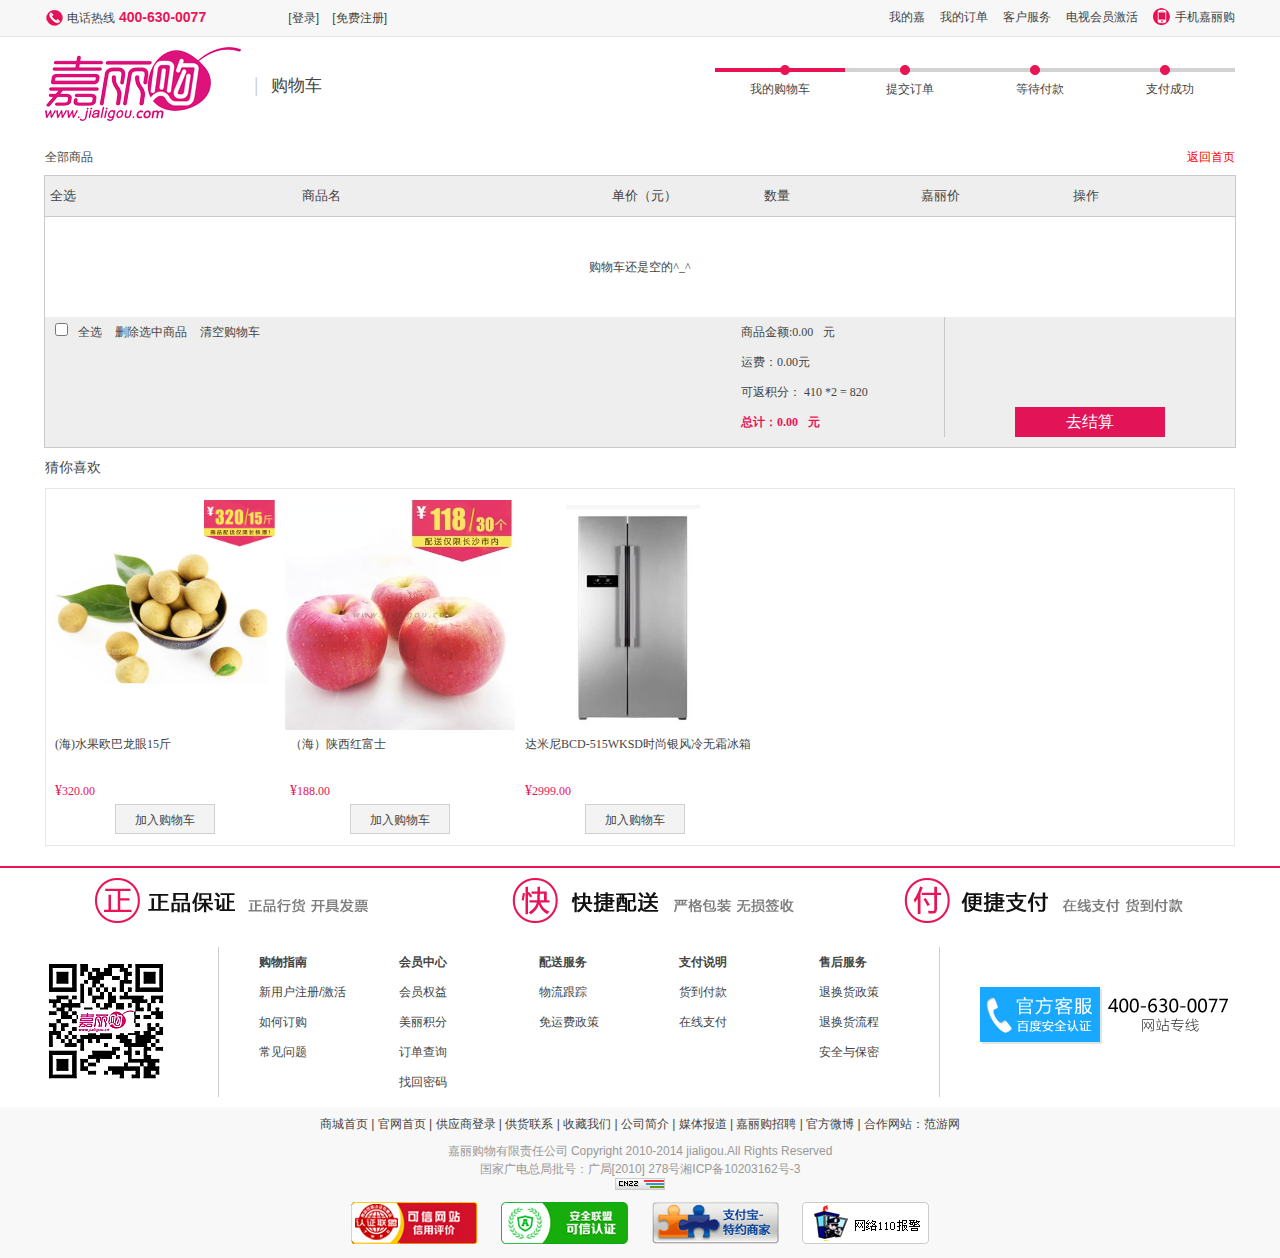
<file: src/html/Cart.html>
<!DOCTYPE html>
<html>
	<head>
		<meta charset="UTF-8">
		<title>嘉丽购——购物车</title>
		<!--引入样式文件-->
		<link rel="stylesheet" href="../css/reset.css" />
		<link rel="stylesheet" href="../css/common.css" />
		<link rel="stylesheet" href="../css/Cart.css" />
		<!--引入外部js文件-->
		<script type="text/javascript" src="../assets/jquery-1.12.0.js" ></script>
		<script type="text/javascript" src="../js/Cookie.js" ></script>
		<script type="text/javascript" src="../js/Cart.js" ></script>
	</head>
	<body>
		<!--头部-->
		<div class="head">
			<div class="head_nav"></div>
			<div class="head_seach">
				<a href="../index.html" id="logo"><img title="嘉丽购" alt="嘉丽购" src="../img/ladygood.png"/></a>
				<p class="_split">
					<span>|</span>购物车
				</p>
				<ul class="_list">
					<li style="background: url(../css/img/img_Cart/red.jpg) no-repeat -1px top;">我的购物车</li>
					<li>提交订单</li>
					<li>等待付款</li>
					<li>支付成功</li>
				</ul>
				
			</div>
		</div>
		<!--主体内容-->
		<div class="content">
			<div class="tal">
				<span style="float: left;">全部商品</span>
				<span style="float: right;"><a href="../index.html">返回首页</a></span>
			</div>
			<div class="cart_contain">
				<ul class="cart_nav"><!--标题-->
					<li style="cursor: pointer;width: 252px;" class="all">全选</li>  <!--全选按钮-->
					<li style="width: 310px;">商品名</li>
					<li style="width: 152px;">单价（元）</li>
					<li style="width: 157px;">数量</li>
					<li style="width: 152px;">嘉丽价</li>	
					<li style="width: 155px;">操作</li>
				</ul>
				<ul class="goods_list">   <!--购物车列表-->
					<!--<li>
						<p class="btn">
							<input type="checkbox" class="check_item" />  <!--选择按钮-->
							<!--<span></span>
						</p>
						<a class="_img" href="detail.html"><img src="../img/img_Cart/14696074251622901200.jpg"/></a>    <!--商品图片-->
						<!--<p class="goods_title">    <!--商品标题/样式/价格-->
							<!--<a href="detail.html">达米尼BCD-515WKSD时尚银风冷无霜冰箱</a>
							<span>货号：<i>20119943</i></span>
							<span>颜色/尺码 ：</span>
							<span>达米尼515时尚银风冷无霜对开门冰箱_ 共同共同</span>
						</p>
						<span class="price">&yen;<i>2999.00</i></span>
						<p class="count">   <!--数量加减-->
							<!--<i class="cut">-</i>
							<span>1</span>
							<i class="add">+</i>
						</p>
						<span class="jljia">&yen;<i>2999.00</i></span>   <!--优惠价格-->
						<!--<p class="operate"> <!--操作-->
							<!--<span>加入收藏夹</span>
							<span class="del">删除</span>
						</p>
						
					</li>-->
					<div class="emp" style="height: 100px;text-align: center;line-height: 100px;">购物车还是空的^_^</div>
				</ul>
				
				<div class="account">
					<label><input type="checkbox" name="check_item" class="all" />全选</label> <!--全选-->
					<span>删除选中商品</span>    <!--删除-->
					<span>清空购物车</span>    <!--清空-->
					<button>去结算</button>   <!--结算-->
					<p>
						<span class="total">商品金额:<i>2999.00</i>元</span>   <!--商品总额-->
						<span>运费：0.00元</span>   <!--运费-->
						<span>可返积分： 410 *2 = 820</span>  <!--积分-->
						<span class="_total" style="color: #e91456;font-weight: bold;">总计：<i style="color: #e91456;">2999.00</i>元</span><!--总计-->
					</p>
				</div>
			</div>
			<div class="like">   <!--猜你喜欢-->
				<h2>猜你喜欢</h2>
				<ul class="like_list">
					<li>
						<a href="detail.html"><img src="../img/img_Cart/57426a53bd89a.jpg"/></a><!--商品图片-->
						<p class="G01">(海)水果欧巴龙眼15斤</p><!--商品标题-->
						<span>&yen;<i>320.00</i></span><!--价格-->
						<button>加入购物车</button> <!--加入购物车按钮-->
					</li>
					<li>
						<a href="detail.html"><img src="../img/img_Cart/s1_31828.jpg"/></a>
						<p class="G02">（海）陕西红富士</p>
						<span>&yen;<i>188.00</i></span>
						<button>加入购物车</button>
					</li>
					<li>
						<a href="detail.html"><img src="../img/img_Cart/14696074251622901200.jpg"/></a>
						<p class="G03">达米尼BCD-515WKSD时尚银风冷无霜冰箱</p>
						<span>&yen;<i>2999.00</i></span>
						<button>加入购物车</button>
					</li>
				</ul>
			</div>
		</div>
		<!--尾部-->
		<div class="foot"></div>
	</body>
</html>
</file>
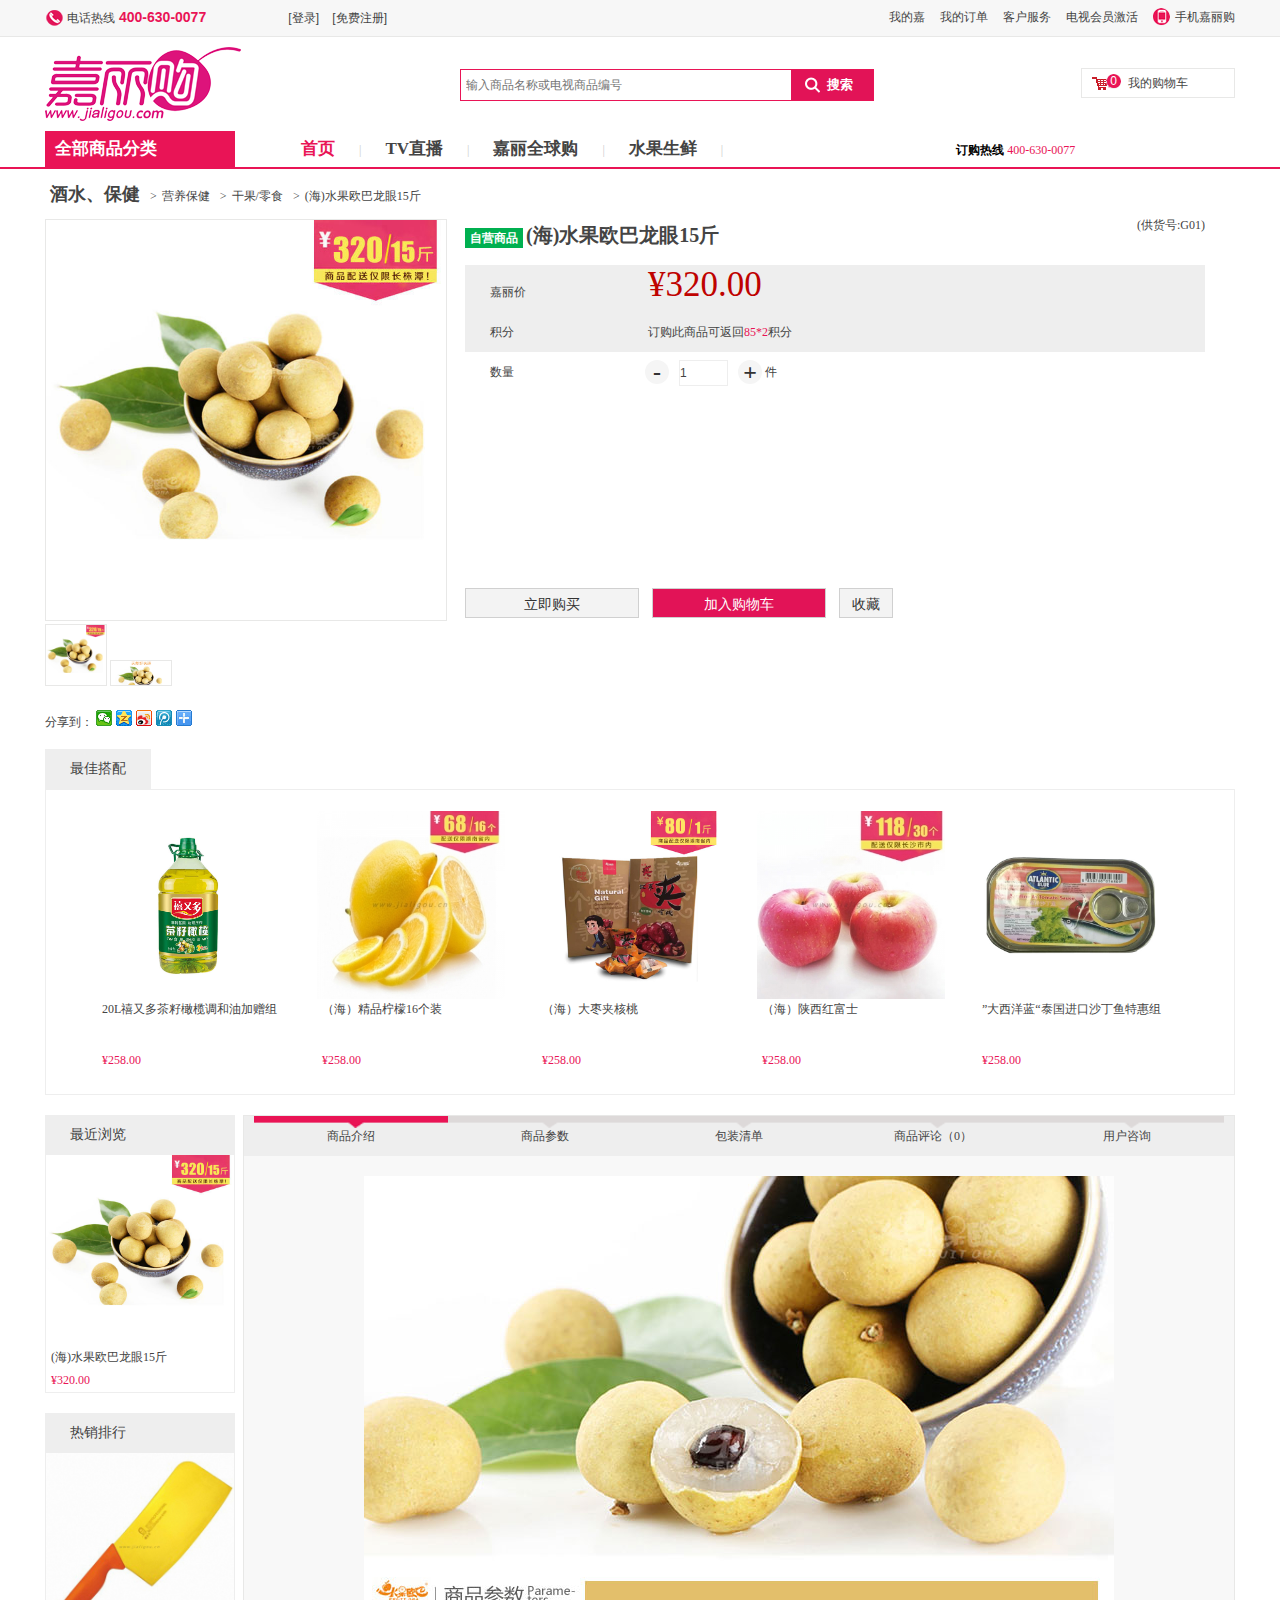
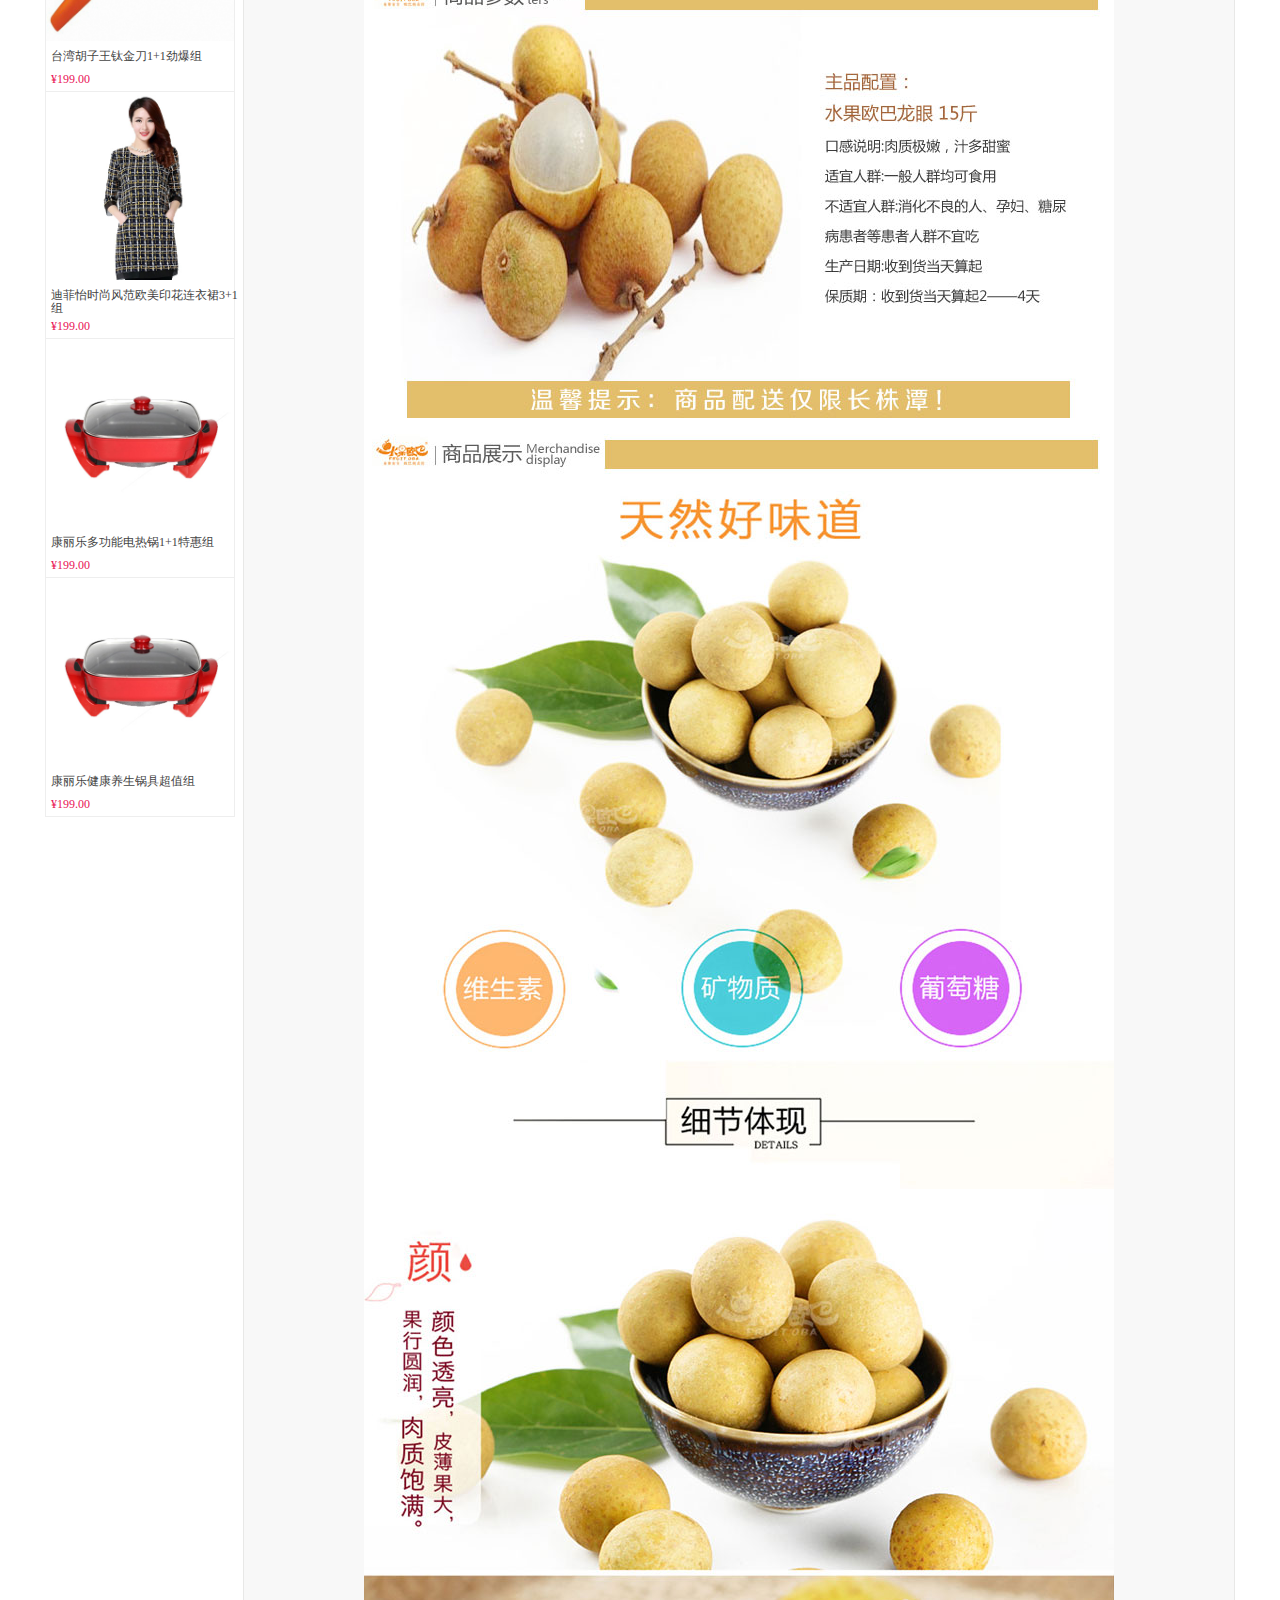
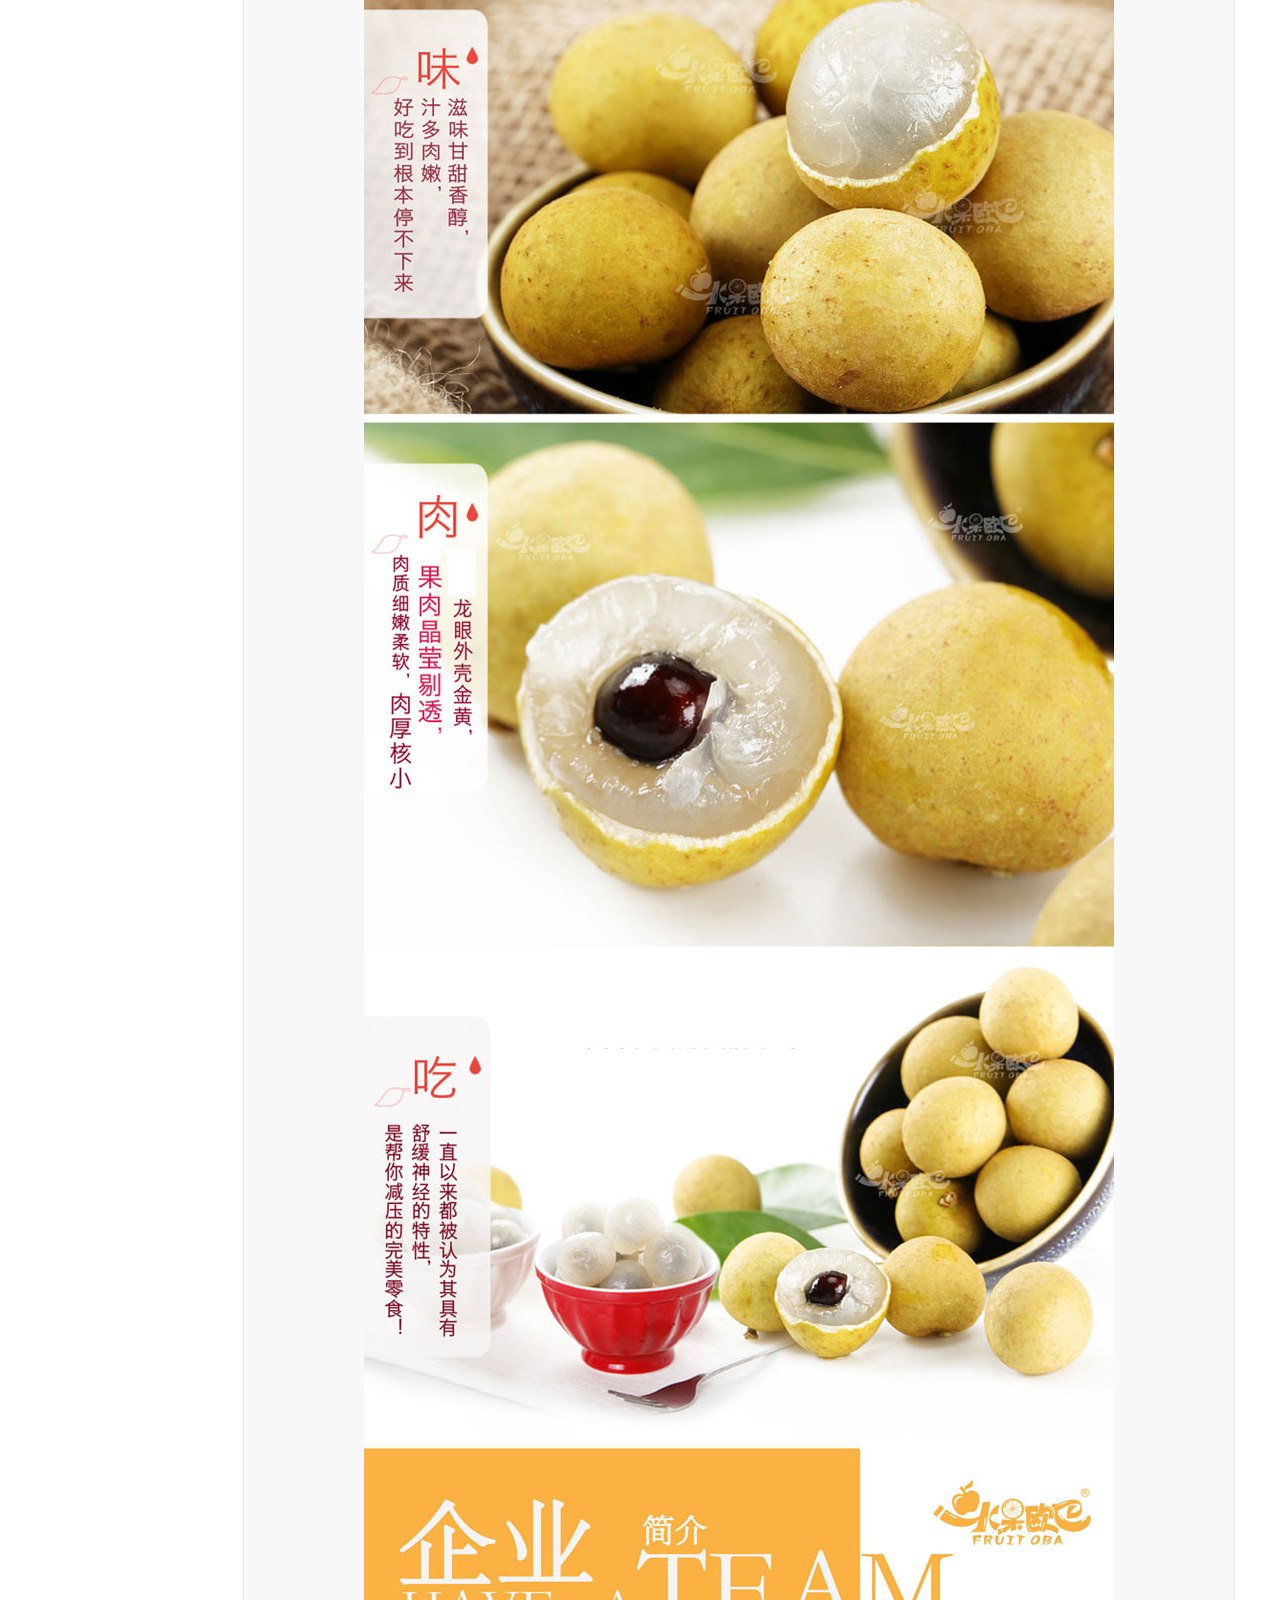
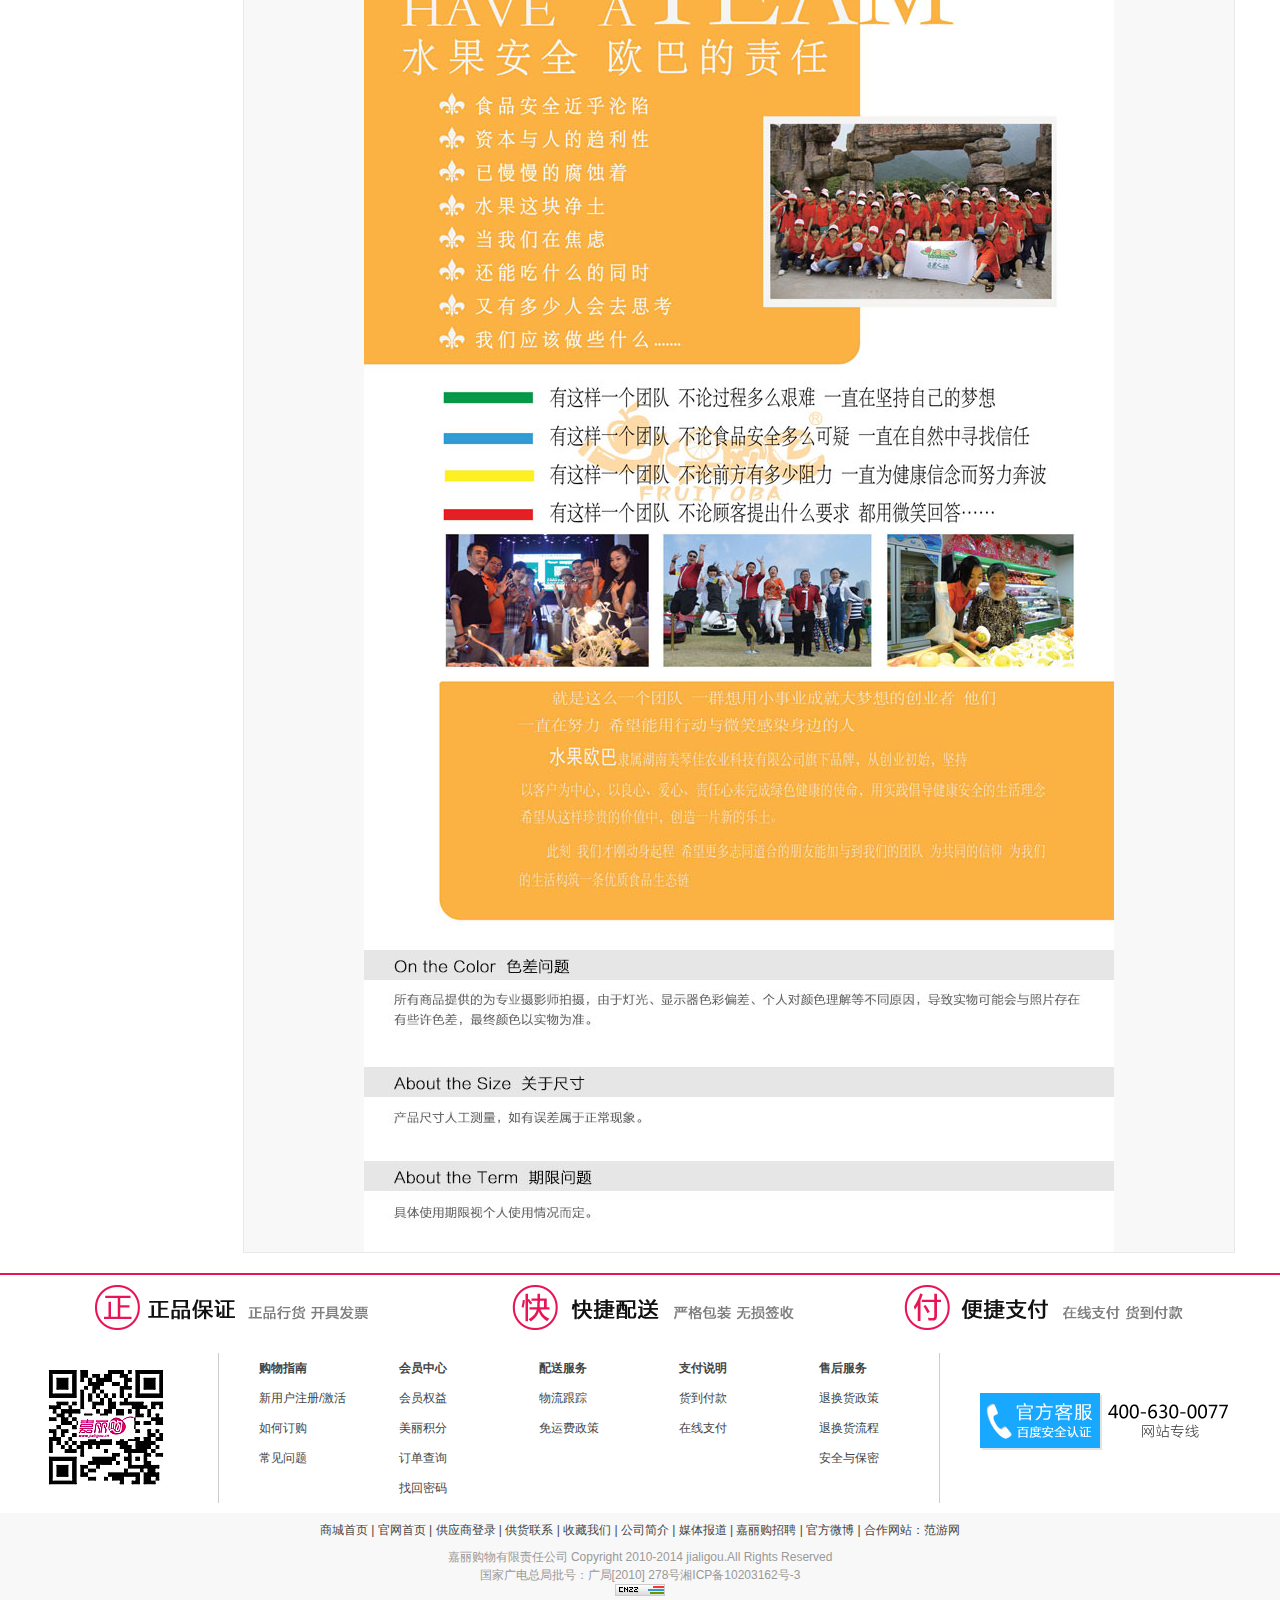
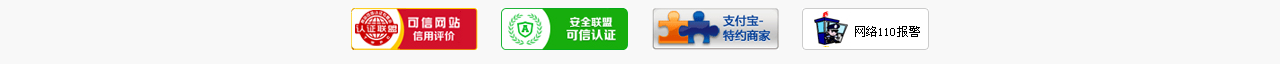
<file: src/html/detail.html>
<!DOCTYPE html>
<html>
	<head>
		<meta charset="UTF-8">
		<title>嘉丽购——详情页</title>
		<!--引入样式表-->
		<link rel="stylesheet" href="../css/reset.css" />
		<link rel="stylesheet" href="../css/common.css" />
		<link rel="stylesheet" href="../css/detail.css" />
		<link rel="stylesheet" href="../css/pzoom.css" />
		<!--引入js文件-->
		<script type="text/javascript" src="../assets/jquery-1.12.0.js" ></script>
		<script type="text/javascript" src="../js/pzoom.js" ></script>
		<script type="text/javascript" src="../js/Cookie.js" ></script>
		<script type="text/javascript" src="../js/detail.js" ></script>
	</head>
	<body>
		<!--头部-->
		<div class="head"></div>
		<!--主体内容-->
		<div class="content">
			<!--导航栏-->
			<div class="content1_nav"></div>
			<!--商品详情-->
			<div class="contain">
				<div class="container">
					<!--商品所属目录-->
					<p class="lst">
						<a class="biglst" href="goods.html">酒水、保健</a>&gt;<a href="goods.html">营养保健</a>&gt;<a href="goods.html">干果/零食</a>&gt;<span>(海)水果欧巴龙眼15斤</span>
					</p>
					<!--商品主要内容-->
					<div class="product_top">
						<!--商品图片简介-->
						<div class="product_img">
							<ul class="bigimg">   <!--大图-->
								<li style="display: block;"><img src="../img/img_detail/57426a53bd89a.jpg" /></li>
								<li><img src="../img/img_detail/57426a2c3c457.jpg" /></li>
							</ul>
							<p class="smallimg">   <!--小图-->
								<img src="../img/img_detail/57426a53bd89a.jpg" />
								<img src="../img/img_detail/57426a2c3c457.jpg" />
							</p>
							<p class="share">   <!--分享-->
								分享到：
								<a style="background: url(../css/img/img_detail/icons_0_16.png) no-repeat left -1612px;"></a>
								<a style="background: url(../css/img/img_detail/icons_0_16.png) no-repeat left -52px;"></a>
								<a style="background: url(../css/img/img_detail/icons_0_16.png) no-repeat left -104px;"></a>
								<a style="background: url(../css/img/img_detail/icons_0_16.png) no-repeat left -260px;"></a>
								<a style="background: url(../css/img/img_detail/icons_0_16.png) no-repeat left 0;"></a>
							</p>
						</div>
						<!--商品属性-->
						<div class="buy">
							<!--标题ID-->
							<p class="alt">
								<em>自营商品</em>
								<span>(海)水果欧巴龙眼15斤</span>
								<i class="G01">(供货号:G01)</i>
							</p>
							<!--价格-->
							<div class="sale">
								<p class="price">
									<span>嘉丽价</span>
									<i>&yen;<em>320.00</em></i>
								</p>
								<!--积分-->
								<p class=" integral">
									<span>积分</span>
									订购此商品可返回<i>85*2</i>积分
								</p>
							</div>
							<!--数量-->
							<div class="count">
								<span>数量</span>
								<p class="count_num">
									<i>-</i>
									<input type="text"value="1" />
									<i>+</i>&nbsp;件
								</p>
								
							</div>
							<!--购物车-->
							<div class="shopping_cart">								
							</div>
							<div class="buys_list">
								<button class="buys">立即购买</button>
								<button class="cart_buys">加入购物车</button>
								<button class="sc">收藏</button>
							</div>
							<!--加入购物车提示-->
							<div class="tips">
								<span>&times;</span>
								<p>加入购物车成功</p>
							</div>
						</div>
						
					</div>
					<!--搭配推送-->
					<div class="dapei">
						<span>最佳搭配</span>
						<ul class="dapei_list">
							<li><a href="#"><img src="../img/img_detail/578c80684dd7e.jpg"/><i>20L禧又多茶籽橄榄调和油加赠组</i><em>&yen;258.00</em></a></li>
							<li><a href="#"><img src="../img/img_detail/s2_31356.jpg"/><i>（海）精品柠檬16个装</i><em>&yen;258.00</em></a></li>
							<li><a href="#"><img src="../img/img_detail/1467183163224070349.jpg"/><i>（海）大枣夹核桃</i><em>&yen;258.00</em></a></li>
							<li><a href="#"><img src="../img/img_detail/s2_31828.jpg"/><i>（海）陕西红富士</i><em>&yen;258.00</em></a></li>
							<li><a href="#"><img src="../img/img_detail/1472635795451120580.jpg"/><i>”大西洋蓝“泰国进口沙丁鱼特惠组</i><em>&yen;258.00</em></a></li>
						</ul>
					</div>
					<div class="left">
						<!--最近浏览-->
						<div class="viewed">
							<h2>最近浏览</h2>
							<ul>
								<li>
									<a href="detail.html"><img src="../img/img_detail/57426a53bd89a.jpg"/></a>
									<p>(海)水果欧巴龙眼15斤</p>
									<span>&yen;320.00</span>
								</li>
							</ul>
						</div>
						<!--热销排行-->
						<div class="viewed">
							<h2>热销排行</h2>
							<ul>
								<li>
									<a href="detail.html"><img src="../img/img_detail/s1_28823.jpg"/></a>
									<p>台湾胡子王钛金刀1+1劲爆组</p>
									<span>&yen;199.00</span>
								</li>
								<li>
									<a href="detail.html"><img src="../img/img_detail/55efd16392028.jpg"/></a>
									<p>迪菲怡时尚风范欧美印花连衣裙3+1组</p>
									<span>&yen;199.00</span>
								</li>
								<li>
									<a href="detail.html"><img src="../img/img_detail/5673d763afed2.jpg"/></a>
									<p>康丽乐多功能电热锅1+1特惠组</p>
									<span>&yen;199.00</span>
								</li>
								<li>
									<a href="detail.html"><img src="../img/img_detail/5673d763afed2.jpg"/></a>
									<p>康丽乐健康养生锅具超值组</p>
									<span>&yen;199.00</span>
								</li>
							</ul>
						</div>
						
					</div>
					<!--商品介绍-->
					<div class="right">
						<ul class="info_nav">
							<li class="hover">商品介绍</li>
							<li>商品参数</li>
							<li>包装清单</li>
							<li>商品评论（0）</li>
							<li>用户咨询</li>
						</ul>
						<ul class="change">
							<!--商品介绍-->
							<li style="display: block; margin: 0;">
								<img src="../img/img_detail/57426a2ba4874.jpg" alt="">
								<img src="../img/img_detail/57426a2bd26c7.jpg" alt="">
								<img src="../img/img_detail/57426a2c0c6c3.jpg" alt="">
								<img src="../img/img_detail/57426a2c3c457.jpg" alt="">
								<img src="../img/img_detail/57426a2c6e512.jpg" alt="">
								<img src="../img/img_detail/57426a2c9e2a5.jpg" alt="">
								<img src="../img/img_detail/57426a2ccff78.jpg" alt="">
								<img src="../img/img_detail/57426a2d0c684.jpg" alt="">
								<img src="../img/img_detail/57426a2d3c7ff.jpg" alt="">
								<img src="../img/img_detail/57426a2d6d14a.jpg" alt="">
								<img src="../img/img_detail/57426a2d9e265.jpg" alt="">
								<img src="../img/img_detail/57426a2dcf381.jpg" alt="">
								<img src="../img/img_detail/57426a2e0c643.jpg" alt="">
								<img src="../img/img_detail/57426a2e3df2e.jpg" alt="">
								<img src="../img/img_detail/57426a2e6d8da.jpg" alt="">
								<img src="../img/img_detail/diban.jpg">
							</li>
							<!--商品参数-->
							<li>
								
								<div class="title">商品规格</div>
								<div class="text_content">
										&nbsp;&nbsp;&nbsp;&nbsp;'净重:<br>
										尺寸规格:<br>
										制造公司/原产地:<br>
										口感说明:肉质极嫩，汁多甜蜜<br>
										主要原料:<br>其他成份及含量:<br>
										各成分功效：<br>制作/加工工艺:<br>
										适宜人群:一般人群均可食用<br>
										不适宜人群:消化不良的人、孕妇、糖尿病患者等患者人群不宜吃<br>
										规格:<br>
										生产日期:收到货当天算起<br>
										保质期：收到货当天算起2——4天<br>
										卫生许可证号：<br>生产许可证号：<br>
										保健食品字号：<br>其他信息：'<br>
								</div>
								<div class="title">商品特色</div>
								<div class="text_content">
									&nbsp;&nbsp;&nbsp;&nbsp;'品牌介绍：龙眼<br>功效说明：
								</div>
								<div class="title">使用方法</div>
								<div class="text_content">
									&nbsp;&nbsp;&nbsp;&nbsp;'食用方法及用量：鲜食、<br>保管清洗方法：清洗去皮后即可食用<br>使用保存注意事项：冷藏'<br><br><br>
								</div>
								<div class="title">注意事项</div>
								<div class="text_content">
									&nbsp;&nbsp;&nbsp;&nbsp;'是否可先开箱验货：<br>有无特殊商品注意流程：<br>是否有试用装/试用装明细：<br>退换货条件：<br>售后中心电话/地址：13017391777<br>售后方式：当场验货<br>质保年限：'<br><br><br><br><br><br><br>
								</div>
							</li>
							<!--包装清单-->
							<li>
								<div class="title">配件</div>
								<div class="am-text-sm content">
									<p><br></p>
								</div>
								<div class="title">赠品</div>
								<div class="am-text-sm content">
									<p><br></p>
								</div>
							</li>
							<!--商品评论-->
							<li>
								<a href="#">查看评价</a> |
								<a href="#">我要评价</a>
							</li>
							<!--用户咨询-->
							<li>
								<a href="#">查看咨询</a> |
								<a href="#">我要咨询</a>
								<textarea></textarea>
							</li>
						</ul>
					</div>
				</div>
			</div>
		</div>
		<!--尾部-->
		<div class="foot"></div>
	</body>
</html>
</file>
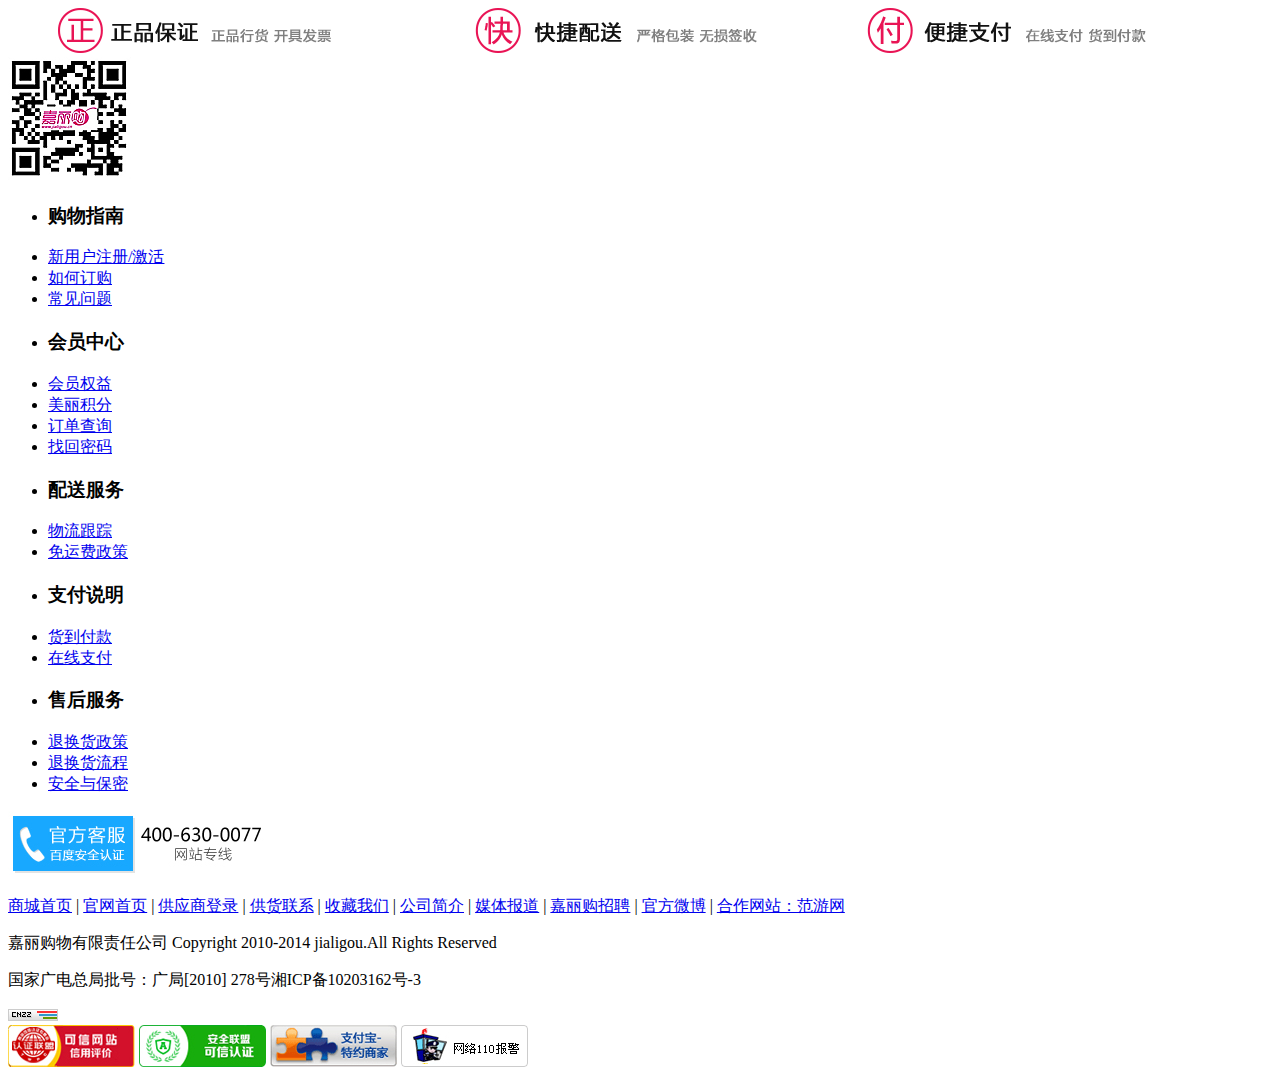
<file: src/html/foot.html>
<!DOCTYPE html>
<html>
	<head>
		<meta charset="UTF-8">
		<title>嘉丽购——尾部页</title>
	</head>
	<body>
		<!--尾部内容-->
		<div class="footer">
			<div class="foot_info"><img src="../css/img/foot_info.jpg"/></div>
			<div class="help">
				<div class="help_2d"><img src="../css/img/jlg_2d.jpg"/></div>
				<div class="help_list">
					<ul>
						<li><h3>购物指南</h3></li>
						<li><a href="html/rigister.html">新用户注册/激活</a></li>
						<li><a href="#">如何订购</a></li>
						<li><a href="#">常见问题</a></li>
					</ul>
					<ul>
						<li><h3>会员中心</h3></li>
						<li><a href="#">会员权益</a></li>
						<li><a href="#">美丽积分</a></li>
						<li><a href="#">订单查询</a></li>
						<li><a href="#">找回密码</a></li>
					</ul>
					<ul>
						<li><h3>配送服务</h3></li>
						<li><a href="#">物流跟踪</a></li>							
						<li><a href="#">免运费政策</a></li>
						
					</ul>
					<ul>
						<li><h3>支付说明</h3></li>
						<li><a href="#">货到付款</a></li>							
						<li><a href="#">在线支付</a></li>
					</ul>
					<ul>
						<li><h3>售后服务</h3></li>
						<li><a href="#">退换货政策</a></li>							
						<li><a href="#">退换货流程</a></li>
						<li><a href="#">安全与保密</a></li>
					</ul>
				</div>
				
				<div class="call"><img src="../css/img/call_rz.jpg"/></div>
			</div>
			
		</div>
		<div class="foot_text">
			<p><a href="index.html">商城首页</a> | <a href="index.html">官网首页</a> | <a href="#">供应商登录</a> | <a href="#">供货联系</a> | <a href="#">收藏我们</a> | <a href="#">公司简介</a> | <a href="#">媒体报道</a> | <a href="#">嘉丽购招聘</a> | <a href="#">官方微博</a> | <a href="#">合作网站：范游网</a></p>
			<div class="txt">
				<p>嘉丽购物有限责任公司 Copyright 2010-2014 jialigou.All Rights Reserved</p>
				<p>国家广电总局批号：广局[2010] 278号湘ICP备10203162号-3</p>
				<a href="#"><img src="../css/img/pic.gif"/></a>
			</div>
			<div class="rz">
				<a href="#"><img src="../css/img/kx.jpg" /></a>
				<a href="#"><img src="../css/img/360.jpg" /></a>
				<a href="#"><img src="../css/img/alipay_s.gif" /></a>
				<a href="#"><img src="../css/img/hn110_s.gif"/></a>
			</div>
		</div>
	</body>
</html>
</file>
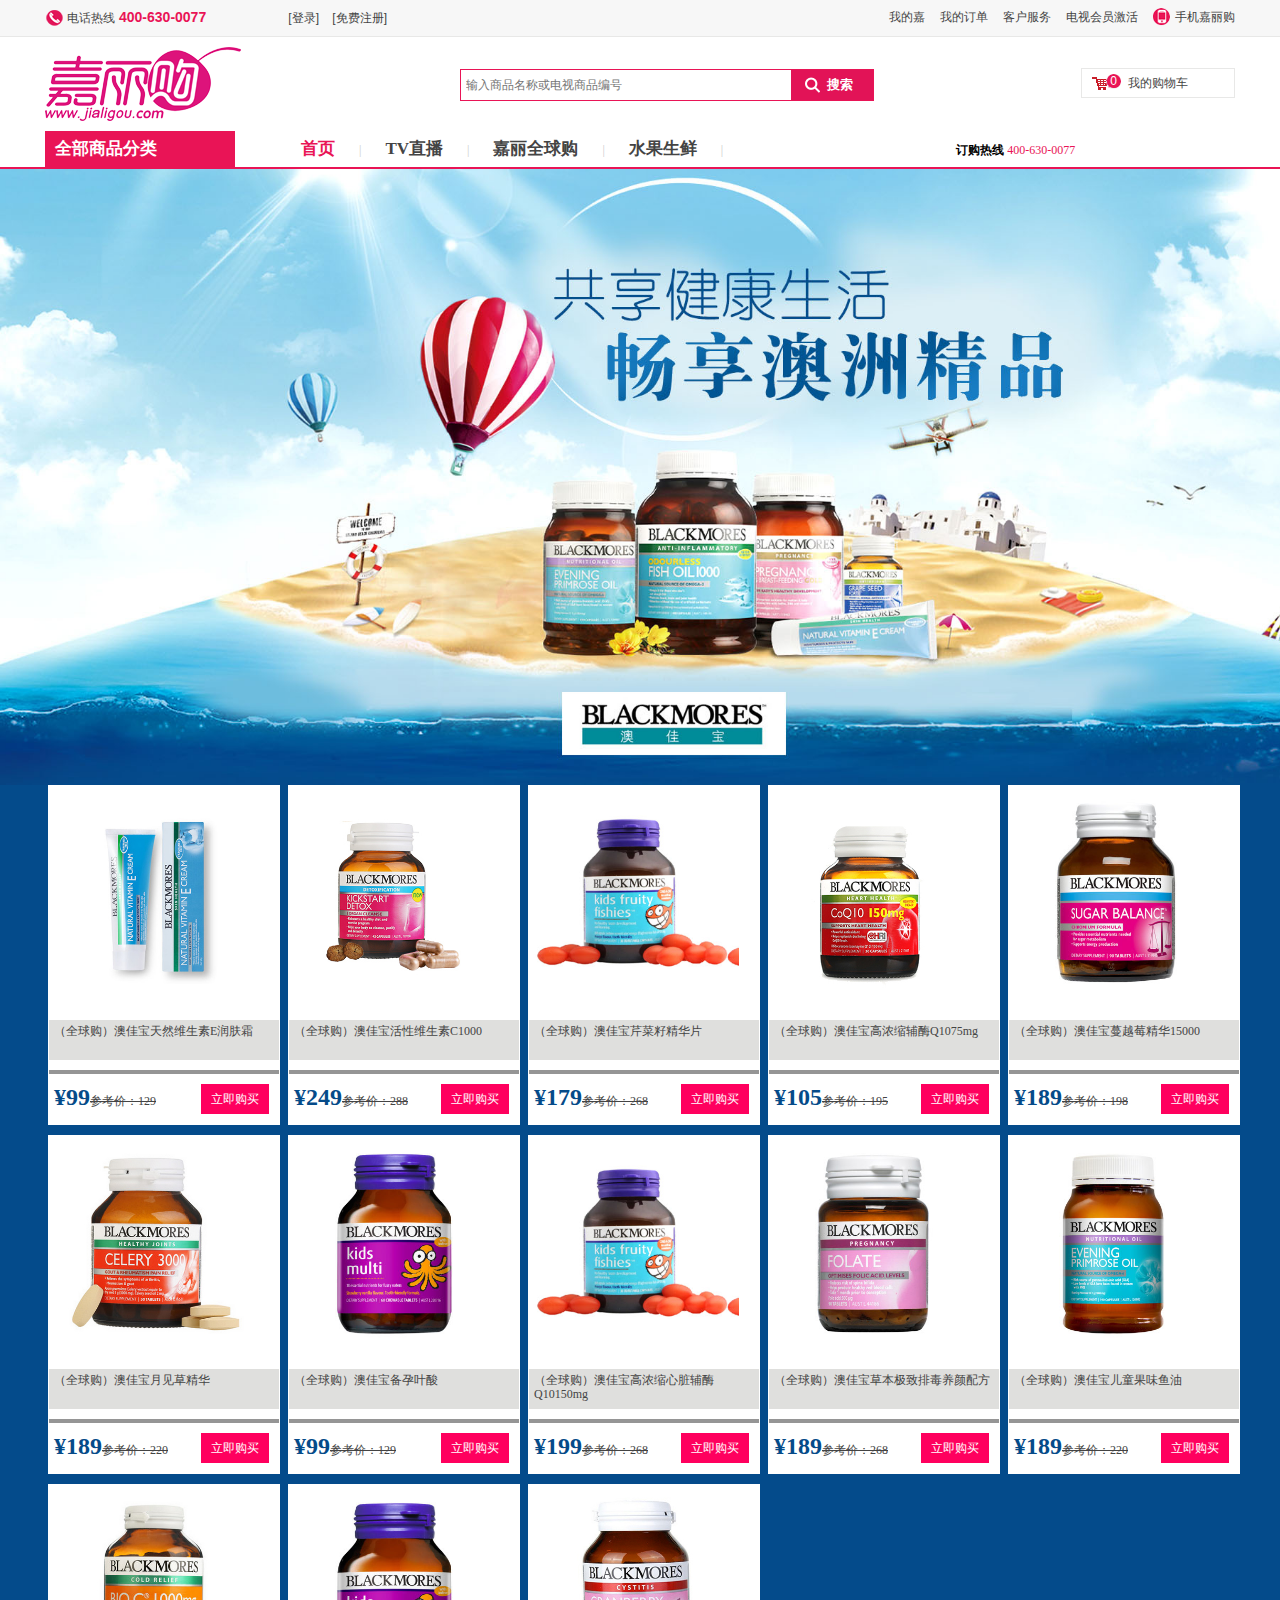
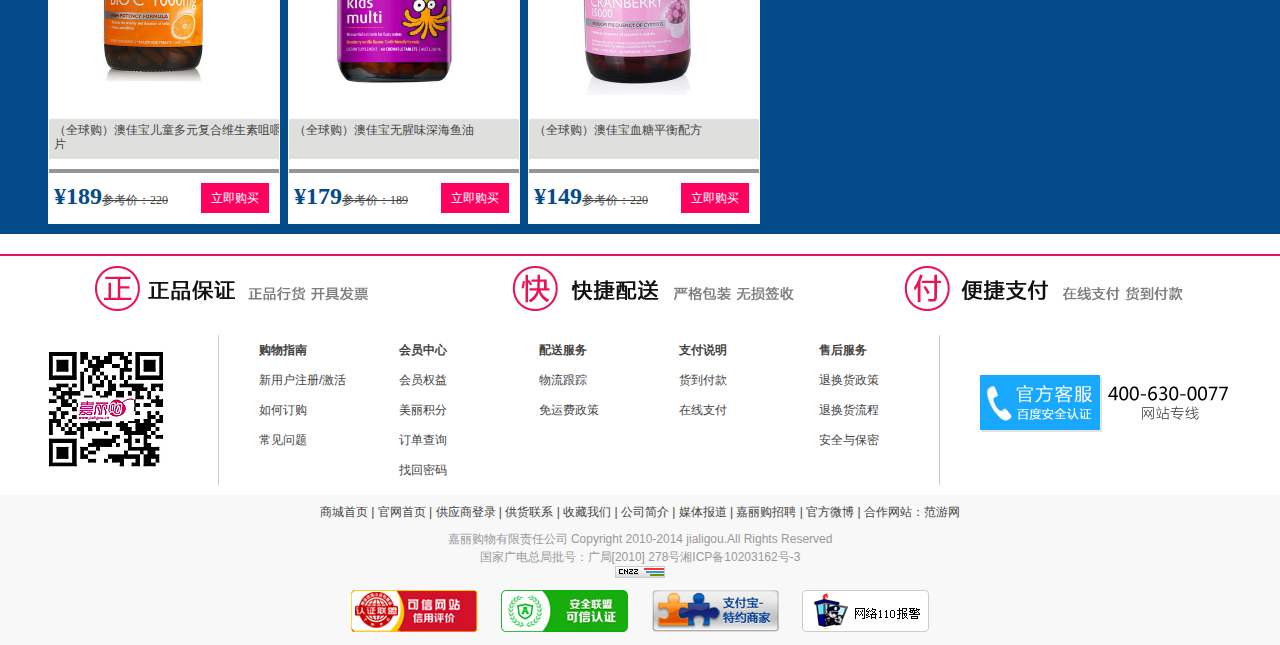
<file: src/html/goods.html>
<!DOCTYPE html>
<html>
	<head>
		<meta charset="UTF-8">
		<title>嘉丽购——列表页</title>
		<!--引入样式表-->
		<link rel="stylesheet" href="../css/reset.css" />
		<link rel="stylesheet" href="../css/common.css" />
		<link rel="stylesheet" href="../css/goods.css" />
		<!--引入js文件-->
		<script type="text/javascript" src="../assets/jquery-1.12.0.js" ></script>
		<script type="text/javascript" src="../js/Cookie.js" ></script>
		<script type="text/javascript" src="../js/goods.js" ></script>
	</head>
	<body>
		<!--头部-->
		<div class="head"></div>
		<!--主体内容-->
		<div class="content">
			<!--导航-->
			<div class="content1_nav"></div>
			<!--banner-->
				<div class="banner"><img src="../img/img_goods/560a50103c2d8.jpg" /></div>
				<!--商品列表（ajax加载）-->
				<div class="goods">
					<!--<ul class="list">
						<li>
							<a href="detail.html"><img src="../img/img_goods/56027253b58b3.jpg"/></a>
							<p class="title"><a href="detail.html">（全球购）澳佳宝天然维生素E润肤霜</a></p>
							<p class="cost">
								<em>&yen;99</em>
								<i>参考价：&yen;199</i>
								<button>立即订购</button>
							</p>
							
						</li>
					</ul>					-->
				</div>
		</div>
		<!--尾部-->
		<div class="foot"></div>
	</body>
</html>
</file>
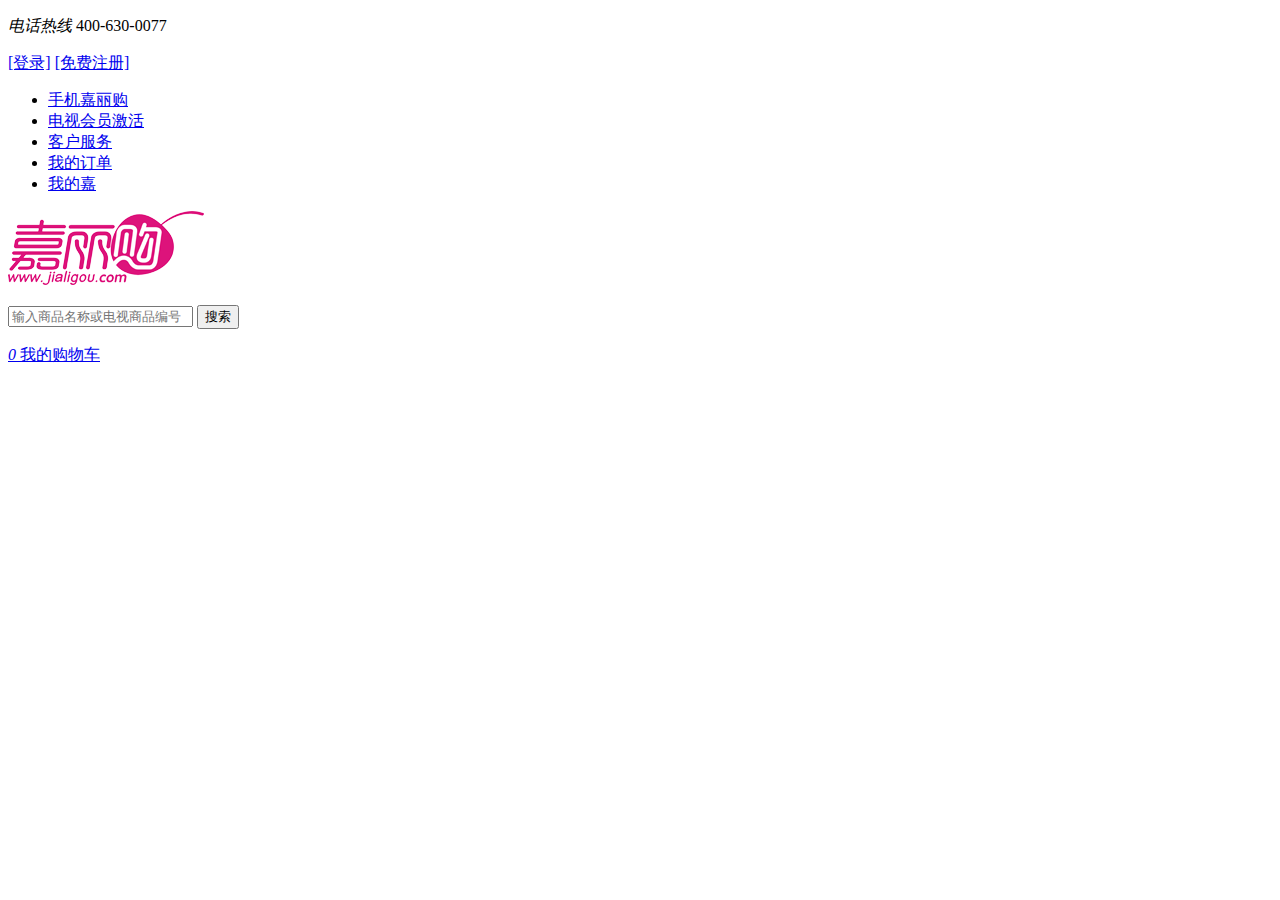
<file: src/html/head.html>
<!DOCTYPE html>
<html>
	<head>
		<meta charset="UTF-8">
		<title>嘉丽购——头部页</title>
	</head>
	<body>
		<!--头部导航-->
		<div class="head_nav">
			<div class="head_nav_content">
				<p class="tel">
					<i class="tel_ico">电话热线 </i><span class="tel_num">400-630-0077</span>
				</p>
				<p class="login_rigister">
					<span id="login"><a href="login.html">[登录]</a></span>
					<span id="rigister"><a href="rigister.html">[免费注册]</a></span>
				</p>
				<ul id="nav">
					<li id="phone"><a href="#">手机嘉丽购</a></li>
					<li><a href="#">电视会员激活</a></li>
					<li><a href="#">客户服务</a></li>
					<li><a href="Cart.html">我的订单</a></li>
					<li><a href="#">我的嘉</a></li>
				</ul>
			</div>
		</div>
		<!--头部搜索框和logo和购物车-->
		<div class="head_seach">
			<a href="../index.html" id="logo"><img title="嘉丽购" alt="嘉丽购" src="../img/ladygood.png"/></a>
			<form id="seach" action="goods.html" method="get" >
				<p class="seach_content">
					<input id="seachtext" type="text" placeholder="输入商品名称或电视商品编号" title="请输入搜索文字" name="keyword" />
					<button id="seachbtn">搜索</button>
				</p>
			</form>
			<p class="cart">
				<a href="Cart.html">
					<span class="cart_content">
						<i class="cart_num">0</i>
						我的购物车
					</span>
				</a>
			</p>
		</div>
	</body>
</html>
</file>
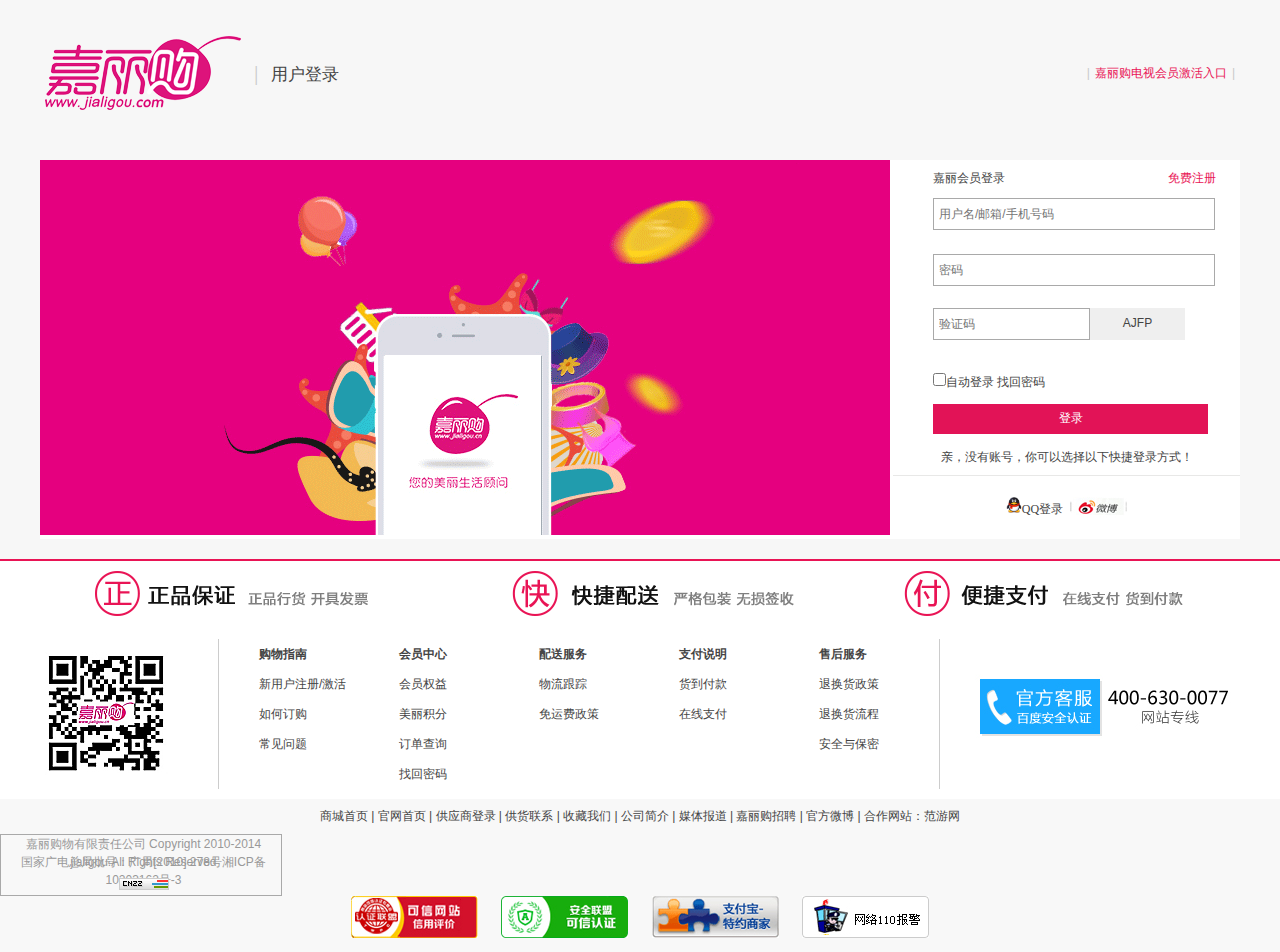
<file: src/html/login.html>
<!DOCTYPE html>
<html>
	<head>
		<meta charset="UTF-8">
		<title>嘉丽购——登录页面</title>
		<!--引入外部样式表-->
		<link rel="stylesheet" href="../css/reset.css" />
		<link rel="stylesheet" href="../css/common.css" />
		<link rel="stylesheet" href="../css/login.css" />
		<!--引入js文件-->
		<script type="text/javascript" src="../assets/jquery-1.12.0.js" ></script>
		<script type="text/javascript" src="../js/Cookie.js" ></script>
		<script type="text/javascript" src="../js/login.js" ></script>
	</head>
	<!--给body背景色-->
	<body style="background: #F7F7F7;">
		<!--头部-->
		<div class="head" style="margin-top: 10px;margin-bottom: 30px;">
			<!--网站标志（提示用户目前所在的是登录页面）-->
			<div class="head_seach" style="padding: 26px 0 10px 0;background: #F7F7F7;">
				<a href="../index.html" id="logo"><img src="../img/ladygood.png"/></a>
				<p class="_split">
					<span>|</span>用户登录
				</p>
				<p class="login">
					|<a href="rigister.html">嘉丽购电视会员激活入口</a>|
				</p>
			</div>
		</div>
		<!--主体内容-->
		<div class="content" style="width: 1200px;margin: 0 auto;padding: 0;">
			<!--banner-->
			<div class="banner"><img src="../img/img_login/login-bg.jpg" /></div>
			<!--登录表单-->
			<div class="right">
				<form class="login_contain" method="post" action="../index.html">
					<div class="contain" style="margin: 0;">嘉丽会员登录<a style="display: inline-block;float: right;margin-right: 24px;color: #e91456;" href="rigister.html">免费注册</a></div>
				<div class="contain" style="margin-top: 0;">
					<input class="txt" type="text" placeholder="用户名/邮箱/手机号码" />  <!--用户名输入框-->
					<span class="hint" style="right: 0;">*用户名错误</span>  <!--错误提示-->
					<div>&times;</div>  <!--删除按钮-->
				</div>
				<div class="contain">
					<input class="txt" type="password"placeholder="密码" />  <!--密码输入框-->
					<span class="hint" style="right: 0;">*密码错误</span>
					<div>&times;</div>
				</div>
				<div class="contain">
					<input id="acode" class="txt" type="text" placeholder="验证码" />  <!--验证码输入框-->
					<div style="right: 145px;">&times;</div>
					<input type="button" id="change" value="点击获取验证码"></input>   <!--验证码获取框-->
					<span class="hint">*验证码错误</span>
				</div>
				<div class="contain" style="margin: 0;">
					<input type="checkbox" />自动登录   <!--自动登录按钮-->
					<a href="#">找回密码</a>   <!--找回密码-->
				</div>
				<div class="contain" style="margin-top: 0;">
					<button type="submit">登录</button>    <!--登录按钮-->
				</div>
			</form>
			<!--其它登录方式-->
			<p>亲，没有账号，你可以选择以下快捷登录方式！</p>
			<p style="border: none;height: 16px;line-height: 16px;">
				<a href="#"><img src="../css/img/img_login/qq.png" style="width: 16px;height: 16px;" />QQ登录</a>
				<a href="#"><img src="../css/img/img_login/other_way.jpg"/></a>
			</p>
			</div>
			
		</div>
		<!--尾部-->
		<div class="foot" style="margin-top: 20px;"></div>
	</body>
</html>
</file>
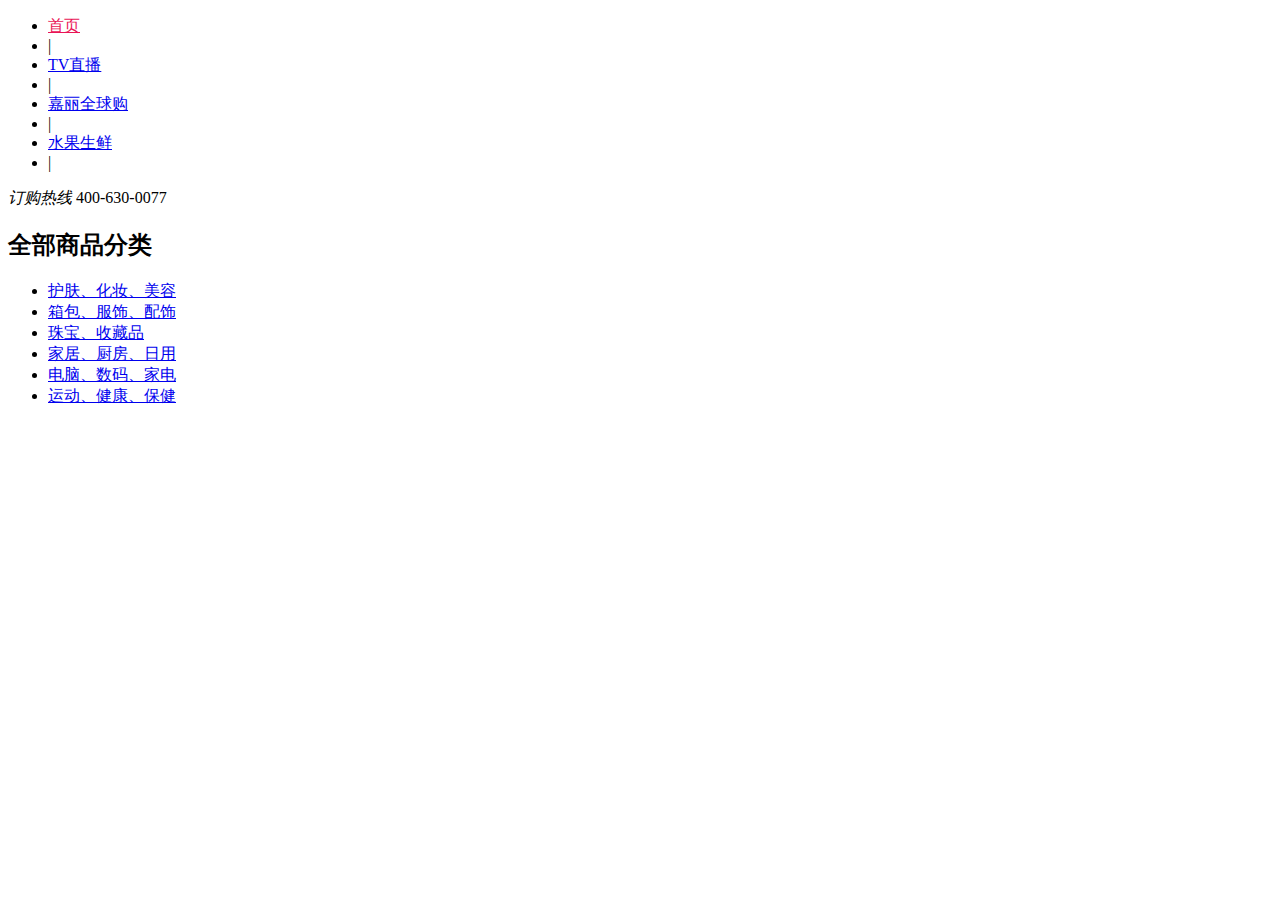
<file: src/html/nav.html>
<!DOCTYPE html>
<html>
	<head>
		<meta charset="UTF-8">
		<title>嘉丽购——导航页</title>
	</head>
	<body>
		<!--页面导航-->
		<ul class="content1_nav_list">
					<li><a href="../index.html" style="color: rgb(233, 20, 86);">首页</a></li>
					<li class="Liborder">|</li>
					<li><a href="goods.html">TV直播</a></li>
					<li class="Liborder">|</li>
					<li><a href="goods.html">嘉丽全球购</a></li>
					<li class="Liborder">|</li>
					<li><a href="goods.html">水果生鲜</a></li>
					<li class="Liborder">|</li>
				</ul>
				<p class="tel">
					<i class="tel_txt">订购热线</i>
					400-630-0077
				</p>
				<!--全部商品目录-->
				<div class="nav">
					<h2>全部商品分类</h2>
					<ul class="nav_list">
						<li><a href="goods.html">护肤、化妆、美容</a></li>
						<li><a href="goods.html">箱包、服饰、配饰</a></li>
						<li><a href="goods.html">珠宝、收藏品</a></li>
						<li><a href="goods.html">家居、厨房、日用</a></li>
						<li><a href="goods.html">电脑、数码、家电</a></li>
						<li><a href="goods.html">运动、健康、保健</a></li>
					</ul>
				</div>
	</body>
</html>
</file>
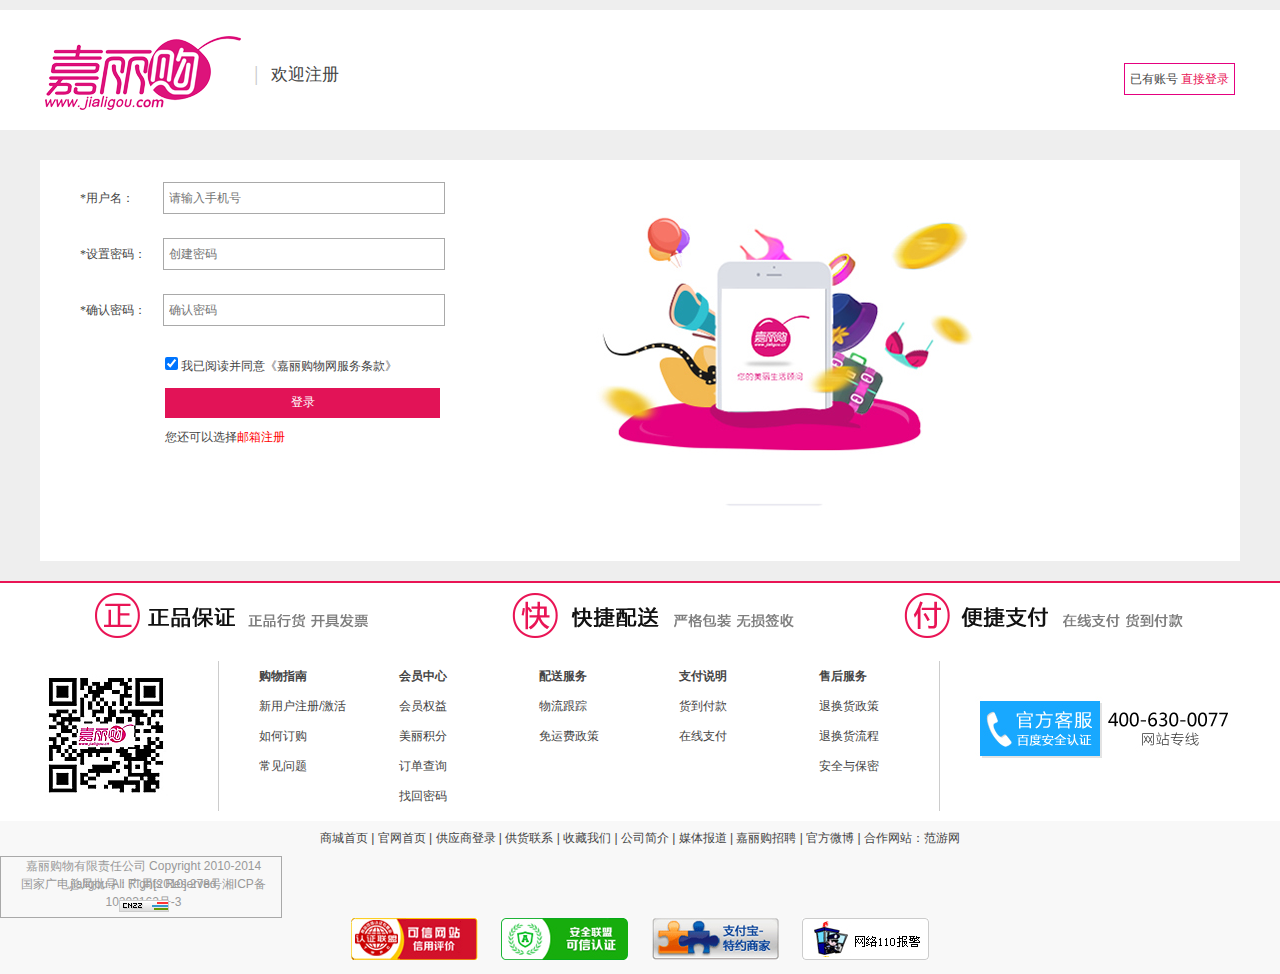
<file: src/html/rigister.html>
<!DOCTYPE html>
<html>
	<head>
		<meta charset="UTF-8">
		<title>嘉丽购——注册页面</title>
		<!--引用样式-->
		<link rel="stylesheet" href="../css/reset.css" />
		<link rel="stylesheet" href="../css/common.css" />
		<link rel="stylesheet" href="../css/rigister.css" />
		<!--引入js文件-->
		<script type="text/javascript" src="../assets/jquery-1.12.0.js" ></script>
		<script type="text/javascript" src="../js/Cookie.js" ></script>
		<script type="text/javascript" src="../js/rigister.js" ></script>
	</head>
	<body style="background: #eee;">
		<!--头部html-->
		<div class="head" style="margin-top: 10px;margin-bottom: 30px;background: #fff;">
			<div class="head_seach" style="padding: 26px 0 10px 0;">
				<a href="../index.html" id="logo"><img src="../img/ladygood.png"/></a>
				<p class="_split">
					<span>|</span>欢迎注册
				</p>
				<p class="login">
					已有账号
					<a href="login.html">直接登录</a>
				</p>
			</div>
		</div>
		<!--正文内容-->
		<div class="content" style="width: 1200px;margin: 0 auto;">
			<!--验证表单-->
			<form method="post" class="login_contain" action="login.html">
				<div class="contain">
					<label for="username">*用户名：</label>
					<input class="txt" name="num" type="text" placeholder="请输入手机号" id="username" />
					<span class="hint" style="right: -55px;">*手机号不合法</span><!--提示文本-->
					<span class="tip" style="right: -55px;">&times;用户名已注册！</span>
					<div>&times;</div>   <!--删除按钮-->
				</div>
				<div class="contain">
					<label for="psw">*设置密码：</label>
					<input class="txt" id="psw" type="password" placeholder="创建密码" /><span class="hint" style="right: -42px;">*密码不合法</span>
					<div>&times;</div>
				</div>
				<div class="contain">
					<label for="psw2">*确认密码：</label>
					<input class="txt" id="psw2" type="password" placeholder="确认密码" /><span class="hint" style="right: -90px;">*两次输入密码不一致</span>
					<div>&times;</div>
				</div>
				<div class="contain" style="padding-left: 125px;">
					<input type="checkbox" checked="checked" />
					<a href="#">我已阅读并同意《嘉丽购物网服务条款》</a><span class="hint" style="right: -90px;">*是否同意服务条款？</span>
					<button type="submit">登录</button>  <!--登录按钮-->
				</div>
				<!--跳转页面选择邮箱注册/手机注册-->
				<div class="contain" style="padding-left: 125px;height: 67px;line-height: 67px;">
					您还可以选择<a id="email" href="#" style="color: red;">邮箱注册</a>   <!--跳转邮箱/手机注册-->
				</div>
			</form>
			<!--右侧图片-->
			<div class="banner">
				<img src="../img/img_rigister/login-bg1.jpg" />
			</div>
		
		</div>
		<!--尾部-->
		<div class="foot" style="margin-top: 20px;"></div>
	</body>
</html>
</file>
<file: src/css/common.css>
/*公共样式*/
p{display: inline-block;}
body,html{min-width: 1190px;}
html *{font-family:12px/150% Arial,Verdana,"宋体";font-size:12px;color:#444444;}
a:hover{text-decoration: underline;color: #E91456;}
/*头部样式*/
.head{min-width:1190px;padding-bottom: 10px;}
/*头部导航*/
.head .head_nav{background: #f7f7f7;border-bottom: 1px solid #e8e8e7;}
.head_nav_content{height: 36px;line-height: 36px;width: 1190px;margin: 0 auto;}
.head_nav .tel{height: 28px;line-height: 28px;width: 230px;margin-right: 10px;}
.head_nav .tel .tel_ico{background: url(img/ind-tel.png) no-repeat left top;width: 48px;height: 18px;line-height:18px;display: inline-block;padding-left: 22px;margin-right: 4px;}
.head_nav .tel .tel_num{width: 90px;height: 16px;line-height: 16px;font-size: 14px;font-weight: bold;color: #e91456;}
.login_rigister #login{margin-right: 10px;}
.head_nav #nav{float: right;padding-top: 4px;overflow: hidden;}
.head_nav #nav li{float: right;margin-left: 15px;height: 26px;line-height: 26px;}
.head_nav #nav li#phone{background: url(img/ind-mobile.png) no-repeat left center;padding-left: 22px;}
/*头部搜索框和购物车*/
.head_seach{background: #fff;width: 1190px;margin: 0 auto;padding-top: 10px;height: 74px;line-height: 74px;overflow: hidden;}
._split{font-size: 17px;font-family: "微软雅黑";}
._split span{display: inline-block;padding: 0 13px;font-size: 22px;color: #c9c9c9;}
._list{float: right;overflow: hidden;margin-top: 17px;}
._list li{float: left;width: 130px;height: 40px;line-height: 50px;background: url(img/img_Cart/gray.jpg) no-repeat -1px top;text-align: center;}
.head_seach #logo{float: left;}
.head_seach #seach{float: left;margin-left: 219px;height: 32px;line-height: 32px;padding-top: 22px;}
#seach .seach_content{border: 1px solid #E91456;height: 30px;line-height: 30px;}
.seach_content #seachtext{width: 325px;height: 30px;line-height: 30px;padding-left: 5px;}
.seach_content #seachbtn{width: 82px;height: 30px;line-height: 30px;background: #e21357 url(img/search.png) no-repeat 13px center;color: white;font-weight: bold;padding-left: 16px;font-size: 13px;float: right;}
.seach_content #seachbtn:hover{background-color: #cc1c23;}
.head_seach .cart{float: right;border: 1px solid #E8E8E7;width: 132px;height: 28px;line-height: 28px;margin: 21px 0 23px;background: url(img/cart.png) no-repeat 10px center;text-align: center;position: relative;padding: 0 10px;}
.cart{position: relative;}
.cart a:hover{text-decoration: none;}
.cart .cart_num{background: url(img/anniu.png) no-repeat left center;display: inline-block;width: 15px;height: 15px;line-height: 15px;text-align: center;color: white;position: absolute;top: 5px;left: 24px;}

/*首页内容content样式*/
/*导航*/
.content{overflow: hidden;padding-bottom: 20px;width: 100%;font-family: "微软雅黑" ;background: white;}
.content1_nav{height: 36px;line-height: 36px;width: 1190px;z-index: 1000;position: relative;margin: 0 auto;}
/*吸顶菜单*/
.content1_nav.scroll{position: fixed;top: 0;background: rgba(255,255,255,0.5);width: 100%;}
.content1_nav .content1_nav_list{display: inline-block;margin-left: 235px;}
.content1_nav li{display: inline-block; padding: 0 21px;font-weight: bold;}
.content1_nav li.Liborder{ padding: 0;font-weight: normal;font-size: 12px;color: #ccc;}
.content1_nav li a{font-size: 17px;color: #444;font-weight: bold;}
.content1_nav li a:hover{color: rgb(233, 20, 86);text-decoration: none;}

.content1_nav .tel{margin-left: 230px;color: #E91456;}
.content1_nav .tel .tel_txt {font-weight: bold;color: #000;}
/*banner*/
.content1 .banner{border-top: solid 2px #e91455;width: 100%;position: relative;}
/*页尾样式*/
.foot{min-width: 1190px;border-top: 2px solid #e91455;background: #fff;}
.footer{width: 1190px;margin: 0 auto;}
.foot_info,.help{padding: 10px 0;overflow: hidden;}
.help_2d{padding: 13px 20px 0 0;width: 123px;float: left;margin-right: 30px;}
.help_list{width: 700px;padding-left: 20px;border-left: 1px solid #ccc;border-right: 1px solid #ccc;overflow: hidden;float: left;}
.help_list ul{float: left;width: 100px;padding: 0 20px;}
.help_list ul li{height: 30px;line-height: 30px;}
.call{float: right;margin-top: 35px;}

.foot_text{background: #F8F8F8;width: 100%;margin: 0 auto;text-align: center;padding-bottom: 10px;}
.foot_text p a{height: 35px;line-height: 35px;}
.foot_text .txt{height: 60px;}
.foot_text  .txt p{display: block;height: 18px;line-height: 18px;color: #999;}

.rz a{display: inline-block;width: 127px;padding: 0 10px;}

/*子页面折叠导航栏*/
.nav{position: absolute;width: 190px;top: 0;}
.nav h2{color: white;background: #e91456;padding-left: 10px;height: 36px;line-height: 36px;font-size: 17px;cursor: pointer;}
.nav_list{border: 1px solid rgb(201, 201, 201);display: none;background: white;position: relative;top: 2px;}
.nav_list li{height: 35px;line-height: 35px;}
.nav_list li a{font-size: 12px;font-weight: normal;}
.nav_list li a:hover{text-decoration: underline;}
</file>
<file: src/css/Cart.css>
/*页面主体*/
.tal{width: 1190px;margin: 0 auto;overflow: hidden;padding: 0 5px;margin-bottom: 10px;margin-top: 20px;}
.tal span a{color: red;}
/*购物车*/
.cart_contain{width: 1190px;margin: 0 auto;border:  1px solid #c9c9c9;}
/*标题*/
.cart_nav{background: #eee;border-bottom: 1px solid #c9c9c9;overflow: hidden;padding: 0 5px;}
.cart_nav li{float: left;height: 40px;line-height: 40px;font-size: 13px;}
/*购物车列表*/
.goods_list li{border-bottom: 1px solid #c9c9c9;height: 190px;line-height: 190px;overflow: hidden;font-size: 13px;}
.goods_list li img{width: 150px;}
.goods_list p ,.goods_list a,.goods_list span{display: inline-block;float: left;}
/*选择按钮*/
.btn{height: 23px;width: 23px;margin: 63px 23px 0 5px;}
.btn input{position: absolute;height: 23px;width: 23px;z-index: 999;cursor: pointer;opacity: 0;filter: alpha(opacity=0);}
.btn span{position: absolute;display: inline-block;height: 23px;width: 23px;z-index: 998;background: url(img/img_Cart/check2.png);}
.btn span.active{background: url(img/img_Cart/checkbox.png);}
/*商品图片*/
._img{margin-right: 60px;}
/*商品标题*/
.goods_title{width: 310px;padding-top: 15px;}
.goods_title a,.goods_title span,.operate span{width: 100%;height: 20px;line-height: 20px;}
.goods_title a{font-weight: bold;}
/*价格*/
.price,.jljia{width: 152px;}
/*数量*/
.count{width: 157px;}
.count span,.count i{float: left;width: 24px;height: 24px;line-height: 24px;text-align: center;margin-top: 83px;}
.count i{display:inline-block ;border-radius: 50%;background: #f5f5f5;color: #333;box-sizing:border-box;font-size: 24px;font-weight: bold;cursor: pointer;}
/*优惠价格*/
.jljia{font-weight: bold;}
/*操作*/
.operate{margin-top: 55px;}
.operate span{cursor: pointer;}
/*结算*/
.account{height: 130px;padding: 0 10px;background: #eeeeee;}
.account *{line-height: 30px;margin-right: 10px;cursor: pointer;}
.account p{float: right;width: 203px;border-right: 1px solid #c9c9c9;}
.account p span{width: 100%;float: left;}
/*结算按钮*/
.account button{float: right;margin: 90px 60px 0 60px;width: 150px;height: 30px;line-height: 30px;background: #e21357;color: white;font-size: 16px;font-family: "微软雅黑" ;}
.account button:hover{background: #cc1c23;}
/*猜你喜欢*/
.like{width: 1190px;margin: 0 auto;}
.like h2{width: 100%;height: 40px;line-height: 40px;font-size: 14px;font-weight: normal;font-family: '宋体';}
/*猜你喜欢列表*/
.like_list{border: 1px solid #E8E8E7;overflow: hidden;}
.like_list li{float: left;width: 230px;border: 1px solid rgb(255, 255, 255);padding: 10px 0;margin-left: 3px;}
.like_list li:hover{border: 1px solid rgb(152, 152, 152);}
.like_list li img{width: 230px;}
.like_list li p{height: 35px;padding: 5px;width: 100%;}
.like_list li span{padding: 5px;width: 100%;display: inline-block;font-size: 14px;color: #e91456;}
.like_list li span i{color: #E91456;}
.like_list li button{height: 30px;line-height: 30px;width: 100px;text-align: center;margin-left: 65px;border: solid 1px #d0d0d0;background: #f3f3f3;}
</file>
<file: src/css/detail.css>
/*主体内容*/
.contain{border-top: 2px solid #e91455;}
.container{width: 1190px;margin: 0 auto;}
/*商品所属目录*/
.lst{height: 50px;line-height: 50px;}
.lst a,.lst span{padding: 0 10px 0 5px;}
.lst a:hover{text-decoration: none;color: #444;}
.biglst{font-weight: 600 !important;font-size: 18px;}
/*商品主要内容*/
.product_top{overflow: hidden;}
.product_img{float: left;}
/*大图*/
.bigimg{width: 400px;position: relative;height: 400px;}
.bigimg li{position: absolute;width: 100%;display: none;}
.bigimg li img{width: 400px;border: 1px solid #E8E8E7;}
/*小图*/
.smallimg{margin-top: 5px;}
.smallimg img{width: 60px;border: 1px solid #E8E8E7;cursor: pointer;}
/*分享到*/
.share{width: 100%;margin-top: 20px;}
.share a{width: 17px;height: 16px;display: inline-block;}
/*商品标题及属性*/
.buy{margin-left: 20px;float: left;width: 740px;position: relative;}
/*标题*/
.alt{height: 32px;line-height: 32px;overflow: hidden;width: 100%;}
.alt em{display: inline-block;width: 58px;height: 20px;line-height: 20px;background: #00b050;color: white;text-align: center;}
.alt span{width: 76%;font-weight: bold;font-size: 20px;}
.alt i{float: right;height: 12px;line-height: 12px;}
/*价格/积分*/
.sale{margin-top: 10px;background: #eeeeee;}
.price,.integral{width: 100%;}
.price span,.integral span,.count span{width: 130px;display: inline-block;padding: 0 25px;height: 40px;line-height: 40px;}
.price i{font-size: 35px;color: #bf0200;}
.price i em{font-size: 35px;color: #bf0200;font-weight: normal;}
.integral i{color: #e91456;}
/*数量*/
.count{overflow: hidden;}
.count span{float: left;}
.count_num{height: 24px;line-height: 24px;float: left;padding-top: 8px;}
.count_num i{display:inline-block ;width: 24px;height: 24px;line-height: 24px;text-align:center ;border-radius: 50%;background: #f5f5f5;color: #333;box-sizing:border-box;font-size: 24px;font-weight: bold;float: left;cursor: pointer;}
.count_num input{width: 47px;height: 24px;border: 1px solid #eee;margin: 0 10px;float: left;}
/*加入购物车/购买/收藏*/
.buys_list{margin-top: 196px;}
.buys_list button{height: 30px;line-height: 30px;border: 1px solid #d0d0d0;background: #f3f3f3;width: 174px;color: #333;font-size: 14px;margin-right: 10px;}
.buys_list button:hover{background: #e7e7e7;}
.buys_list .cart_buys{background: #e21357;color: white;}
.buys_list .cart_buys:hover{background: #cc1c23;}
.buys_list .sc{width: 54px;}
/*最佳搭配*/
.dapei,.viewed{margin-top: 20px;}
.dapei span{display: inline-block;width: 106px;height: 40px;line-height: 40px;font-size: 14px;background: #eee;text-align: center;}
.dapei_list{border: 1px solid #eee;overflow: hidden;padding: 20px;}
.dapei_list li{float: left;margin-left: 30px;width: 188px;border: 1px solid #fff;}
.dapei_list li:hover{border: 1px solid #eee;}
.dapei_list li img{width: 188px;}
.dapei_list li i{display: inline-block;height: 46px;padding: 0 5px;width: 100%;}
.dapei_list li i:hover{color: #e91456;text-decoration: underline;}
.dapei_list li em{color: #e91456;padding: 5px;display: inline-block;font-weight: normal;}
/*最近浏览*/
.left{float: left;width: 190px;}
.viewed h2{height: 40px;line-height: 40px;background: #eee;padding-left: 25px;font-size: 14px;font-weight: normal;}
.viewed li{border: 1px solid #eee;border-top: none;}
.viewed li img{width: 188px;}
.viewed li p,.viewed li span{padding: 5px;height: 13px;line-height: 13px;width: 100%;display: inline-block;}
.viewed li span{color: #e91456;}
/*商品详情介绍*/
.right{width: 990px;border: 1px solid #E8E8E7;float: right;margin-top: 20px;}
/*介绍导航*/
.info_nav{overflow: hidden;background: #eee;padding: 0 10px;}
.info_nav li{float: left;width: 194px;text-align: center;height: 40px;line-height: 40px;background: url(img/img_detail/gray.png) no-repeat left top;cursor: pointer;}
.info_nav li.hover{background: url(img/img_detail/red.png) no-repeat left top;}
/*介绍内容*/
.change{padding-top: 20px;background: #F8F8F8;margin: 0 auto;}
.change li{display: none;margin: 15px;}
.change li img{display: block;margin: 0 auto;}
.change .title{background: #eee;height: 40px;line-height: 40px;text-indent: 15px;}
.change .text_content,.change a{line-height: 26px;}
.change li textarea{width: 100%;height: 150px;display: block;border: none;}
/*加入购物车成功弹出框*/
.tips{position: absolute;top: 50px;left: 50px;border: 2px solid grey;width: 300px;height: 100px;line-height: 100px;text-align: center;background: #fff;display: none;}
.tips span{position: absolute;right: 10px;top: 10px;font-size: 28px;width: 30px;height: 30px;line-height: 30px;text-align: center;border: solid 2px #054B89;cursor: pointer;}
.tips p{font-size: 20px;}
</file>
<file: src/css/pzoom.css>
/*
 * 放大镜样式
 * 小图样式
 * */
.pzoom{position:relative;}
/*放大镜*/
.pzoom .pzoom-min{position:absolute;top:0;left:0;border:1px solid #fc0;background-color:rgba(255,255,0,0.3);}
/*大图样式*/
.pzoom-big{position:absolute;overflow:hidden;width:300px;height:300px;}
.pzoom-big img{position:absolute;left:0;top:0;}
</file>
<file: src/css/goods.css>
/*banner*/
.banner{border-top: solid 2px #e91455;height: 616px;}
.banner img{height: 616px;}
/*商品列表*/
.goods{background: #044b8b;margin: 0 auto;text-align: center;}
.list{width: 1200px;margin: 0 auto;overflow: hidden;}
.list li{width: 230px;overflow: hidden;background: #fff;text-align: left;margin: 0 0 10px 8px;border: 1px solid #ffffff;float: left;}
.list li img{width: 210px;}
/*商品标题*/
.title{height: 30px;background: #dfdfdd;padding: 5px;margin: 20px 0 10px 0;width: 100%;}
.cost{border-top: 4px solid #959595;width: 215px;padding: 10px 10px 10px 5px;}
/*现价*/
.cost em{font-size: 24px;color: #054b89;}
/*原价*/
.cost i{text-decoration: line-through;}
/*立即订购*/
.cost button{float: right;width: 68px;height: 30px;line-height: 30px;background: #ff005e;}
.cost button a{color: #fff;}
.cost button a{text-decoration: none;}
</file>
<file: src/css/login.css>
/*注册会员提示*/
.login{float: right;color: #c9c9c9;}
.login a{padding: 0 5px;color: #e91456;}
/*banner*/
.banner{float: left;}
/*登录表单样式*/
.right{float: right;width: 347px;text-align: center;}
.login_contain{height: 259px;}
/*其它登录方式*/
.right p{border-bottom: 1px solid #E8E8E7;padding-top: 20px;height: 36px;line-height: 36px;width: 100%;}
.right p a{display: inline-block;height: 16px;line-height: 16px;width: 61px;vertical-align: middle;}
/*表单主要内容*/
.contain{margin: 20px 0;height: 36px;line-height: 36px;padding-left: 40px;position: relative;overflow: hidden;text-align: left;}
.contain label{display: inline-block;width: 80px;}
/*输入框*/
.txt{width: 275px;border: solid 1px #a9a9a9;height: 30px;line-height: 30px;padding-left: 5px;}
/*验证码*/
#acode{width: 150px;border: solid 1px #a9a9a9;height: 30px;line-height: 30px;padding-left: 5px;float: left;}
.contain div{position: absolute;display: none;width: 36px;height: 36px;font-size: 14px;right: 30px;text-align: center;top: 0;cursor: pointer;}
/*提示文本*/
.hint{position: absolute;color: red;display: none;}
/*登录按钮*/
.contain button{width: 275px;height: 30px;background: #e21357;color: white;}
.contain button:hover{background: #cc1c23;}
/*更换验证码*/
#change{width: 95px;height: 32px;float: left;}
</file>
<file: src/css/rigister.css>
/*切换登录样式*/
.login{float: right;margin-top: 27px;border: 1px solid #E5007F;height: 30px;line-height: 30px;padding: 0 5px;}
.login a{color: #e91456;}
/*表单样式*/
.login_contain{float: left;width: 435px;height: 337px;}
.contain{margin: 20px 0;height: 36px;line-height: 36px;padding-left: 40px;position: relative;}
.contain label{display: inline-block;width: 80px;}
/*输入框样式*/
.txt{width: 275px;border: solid 1px #a9a9a9;height: 30px;line-height: 30px;padding-left: 5px;}
/*删除按钮*/
.contain div{position: absolute;display: none;width: 36px;height: 36px;font-size: 14px;right: 30px;text-align: center;top: 0;cursor: pointer;}
/*登录按钮*/
.contain button{width: 275px;height: 30px;background: #e21357;color: white;}
.contain button:hover{background: #cc1c23;}
/*输入框输入错误时的提示*/
.hint{position: absolute;color: red;display: none;}
/*用户已注册时的提示*/
.tip{position: absolute;color: red;font-size: 14px;font-weight: bold;display: none;}
/*给图片添加浮动*/
.banner{float: left;}
</file>
